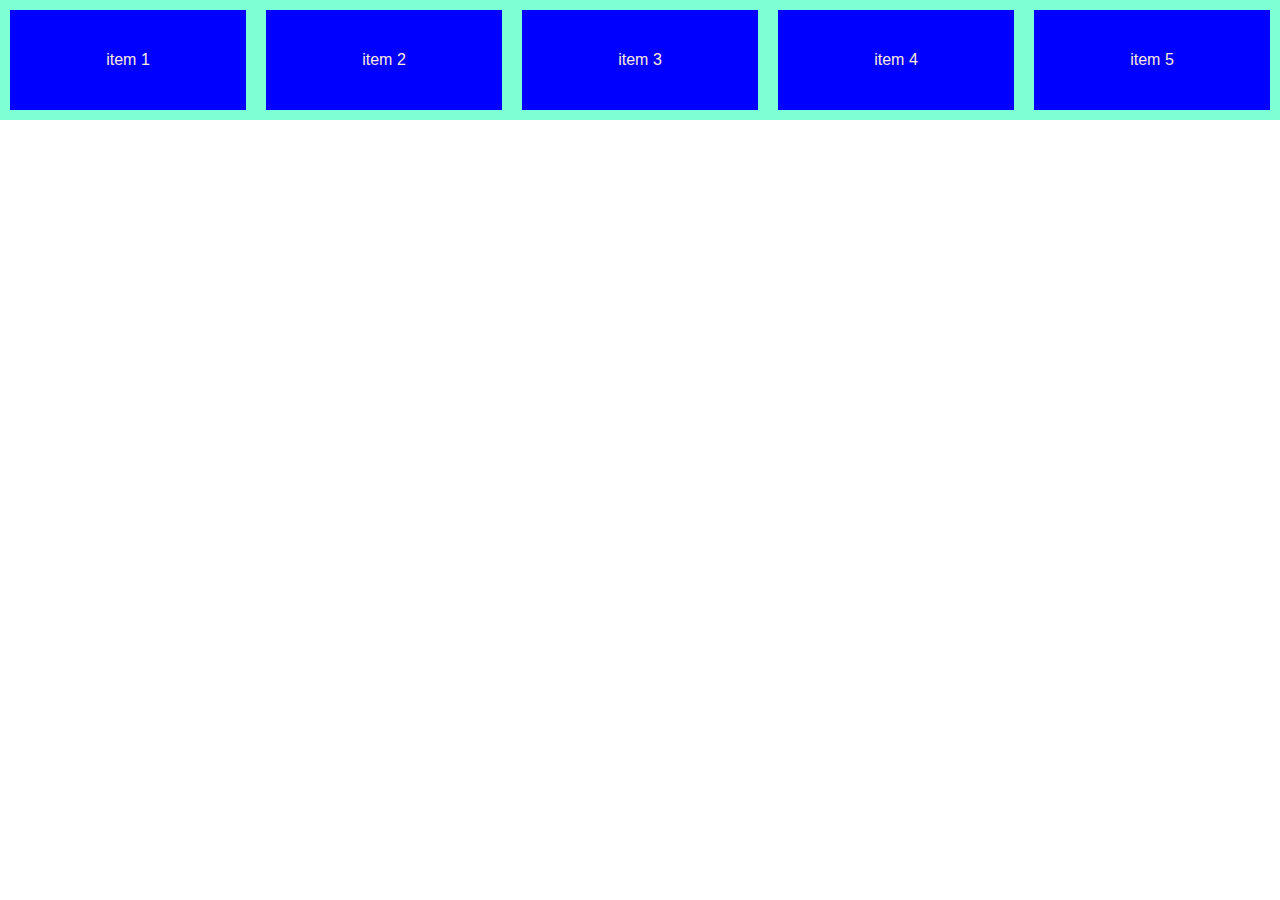
<file: index.html>
<!DOCTYPE html>
<html lang="en">

<head>
    <meta charset="UTF-8">
    <meta http-equiv="X-UA-Compatible" content="IE=edge">
    <meta name="viewport" content="width=device-width, initial-scale=1.0">
    <title>Flexbox</title>
    <link rel="stylesheet" href="style.css">
</head>

<body>
    <div class="flex-container">
        <div class="item">item 1</div>
        <div class="item">item 2</div>
        <div class="item">item 3</div>
        <div class="item">item 4</div>
        <div class="item">item 5</div>

    </div>

</body>

</html>
</file>
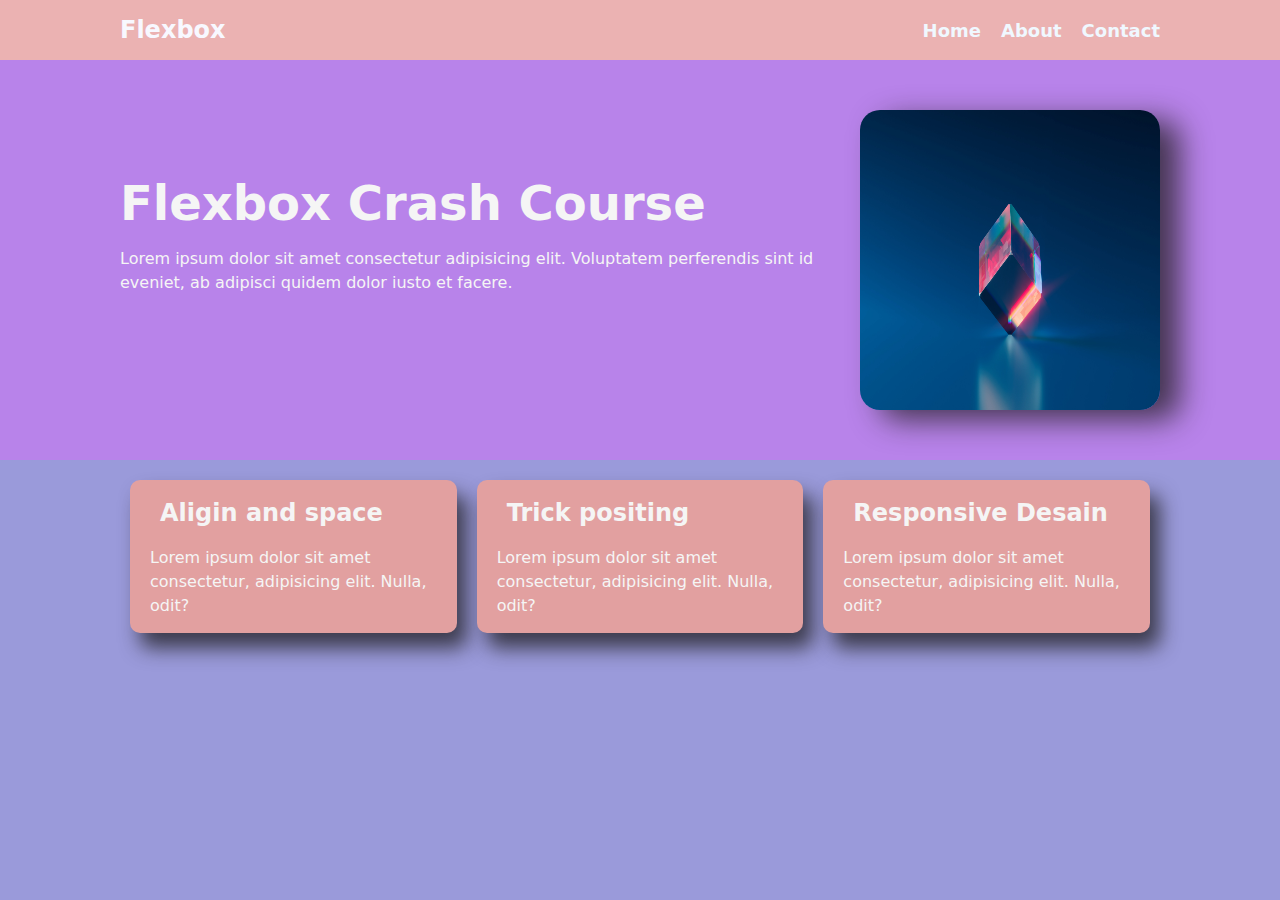
<file: index2.html>
<!DOCTYPE html>
<html lang="en">

<head>
    <meta charset="UTF-8">
    <meta http-equiv="X-UA-Compatible" content="IE=edge">
    <meta name="viewport" content="width=device-width, initial-scale=1.0">
    <link rel="stylesheet" href="style2.css">
    <title>Flexbox Crash Course</title>
</head>

<body>
    <nav class="navbar">
        <div class="container">
            <div class="logo">Flexbox</div>
            <ul class="nav">
                <li><a href="#">Home</a> </li>
                <li><a href="#">About</a> </li>
                <li><a href="#">Contact</a> </li>
            </ul>
        </div>
    </nav>

    <header class="header">
        <div class="container">
            <div>
                <h1>Flexbox Crash Course</h1>
                <p>Lorem ipsum dolor sit amet consectetur adipisicing elit. Voluptatem perferendis sint id eveniet, ab adipisci quidem dolor iusto et facere.
                </p>
            </div>
            <img src="img1.jpg" alt="">
        </div>
    </header>

    <section class="boxes">
        <div class="container">
            <div class="box">
                <h2>
                    <i class="fas fa-arrow-alt-v"></i>
                    Aligin and space
                </h2>
                <p>Lorem ipsum dolor sit amet consectetur, adipisicing elit. Nulla, odit?
                </p>
            </div>
            <div class="box">
                <h2>
                    <i class="fas fa-arrow-alt "></i>
                    Trick positing
                </h2>
                <p>Lorem ipsum dolor sit amet consectetur, adipisicing elit. Nulla, odit?
                </p>
            </div>
            <div class="box">
                <h2>
                    <i class="fas fa-mobile"></i>
                    Responsive Desain
                </h2>
                <p>Lorem ipsum dolor sit amet consectetur, adipisicing elit. Nulla, odit?
                </p>
            </div>
        </div>
    </section>

</body>

</html>
</file>
<file: style.css>
* {
    box-sizing: border-box;
    margin: 0;
    padding: 0;
}

body {
    font-family: 'Poppins', sans-serif;
}

.flex-container {
    /* height: 400px; */
    /* flex-direction: column; */
    /* flex-direction: column; untuk membuat kotak menjadi tersusun atas ke bawah */
    /* flex-direction: row-reverse; untuk mengubah nilai posisi kotak */
    /* untuk memperlebar tinggi container */
    display: flex;
    background-color: aquamarine;
    /* justify-content: end; */
    /* justify-content: end; untuk menggeser kotak dikanan */
    /* align-items: start; */
    /* align-items: end; untuk menggeser kotak di bawah */


    /* flex-wrap: wrap; */
    /* memnuat kotak feksibel menyesuaikan dengan layar broser */
}



.item {
    flex: 1;
    /* flex-basis: 300px; */
    /* flex-grow: 1; */
    /* flex-grow: 1; akan menyesuaikan ukuran layar broser pada saat di ubah*/
    /* width: 100px; */
    height: 100px;
    background: blue;
    color: antiquewhite;
    margin: 10px;
    /* float: left; */

    display: flex;
    justify-content: center;
    /* membuat tulisan didalam kotak jadi ditengah */
    align-items: center;
    /* membuat tulisan didalam kotak jadi dititik pusat*/
}

.item:nth-last-of-type(3) {
    /* flex-shrink: 1; */
    /* flex-grow: 2; */

    /* align-self: center; */
    /* order: 2; */
    /* order: 2; akan mengubah posisi urutan kotak yang diinginkan */
}

.item:nth-last-of-type(2) {
    /* flex-shrink: 2; */
    /* flex-grow: 1; */
    /* flex-basis: 200px; */
    /* untuk memanjangkan kotak sesuai yang diinginkan syarat harus mengisi nilai parent(parent{flex-basis: 100px; dan nth-last-type{flex-basis: 200px;}) */

}

.item:nth-last-of-type(1) {
    /* flex-shrink: 3; */
    /* flex-grow: 3; */
    /*flex-grow: 3; untuk memberi nilai besar pada 1 kotak 
   nilai yang berbeda pada setiap kotak akan diberikan ukuran yang berbeda pula di setiap kotak  */


}
</file>
<file: style2.css>
* {
    box-sizing: border-box;
    margin: 0;
    padding: 0;
}

body {
    font-family: system-ui, -apple-system, BlinkMacSystemFont, 'Segoe UI', Roboto, Oxygen, Ubuntu, Cantarell, 'Open Sans', 'Helvetica Neue', sans-serif;
    font-size: 16px;
    line-height: 1.5;
    color: #333;
    background: rgb(154, 154, 218);
}

img {
    max-width: 100%;
    height: 300px;
    width: 300px;
}

h1,
h2 {
    margin-bottom: 15px;
}

ul {
    list-style-type: none;
}

img {
    border-radius: 20px;
    box-shadow: 20px 10px 30px rgba(26, 25, 25, 0.734);
    /* box-shadow: -23px -40px 7px rgba(236, 229, 229, 0.734); */
    margin-top: 50px;
    max-width: 100%;
    height: 300px;
    width: 300px;
}

.container {
    max-width: 1100px;
    margin: 0 auto;
    padding: 0 30px;
}

.navbar {
    background: rgb(235, 178, 178);
    color: ghostwhite;
    height: 60px;
}

.navbar .logo {
    font-size: x-large;
    font-weight: bold;
}

.navbar a:hover {
    color: lightcoral;
}

.navbar .container {
    display: flex;
    justify-content: space-between;
    align-items: center;
    height: 100%;
}

.navbar ul {
    display: flex;
}

.navbar a {
    color: aliceblue;
    text-decoration: none;
    font-size: 18px;
    font-weight: bold;
}

.navbar ul li {
    margin-left: 20px;
}

.header {
    background-color: rgb(184, 131, 234);
    color: whitesmoke;
    min-height: 400px;

}

.header h1 {
    font-size: 3rem;
    font-weight: bold;
    line-height: 1.2;
}

.header img {
    max-width: 400px;
}

.header .container {
    display: flex;
    align-items: center;
    justify-content: space-between;
}

.boxes .container {
    display: flex;
    justify-content: space-between;
}

.box {
    flex: 1;
    background: rgb(226, 160, 160);
    color: whitesmoke;
    border-radius: 10px;
    margin: 20px 10px;
    box-shadow: 10px 15px 20px rgba(26, 25, 25, 0.734);
    padding: 15px 20px;
}

.box i {
    margin-right: 10px;
}

@media(max-width:768px) {
    .header .container{ flex-direction: column;
        padding-top: 20px;
        text-align: center;
    }
    .boxes .container{
        display: block;
        text-align: center;
    }
}
</file>
